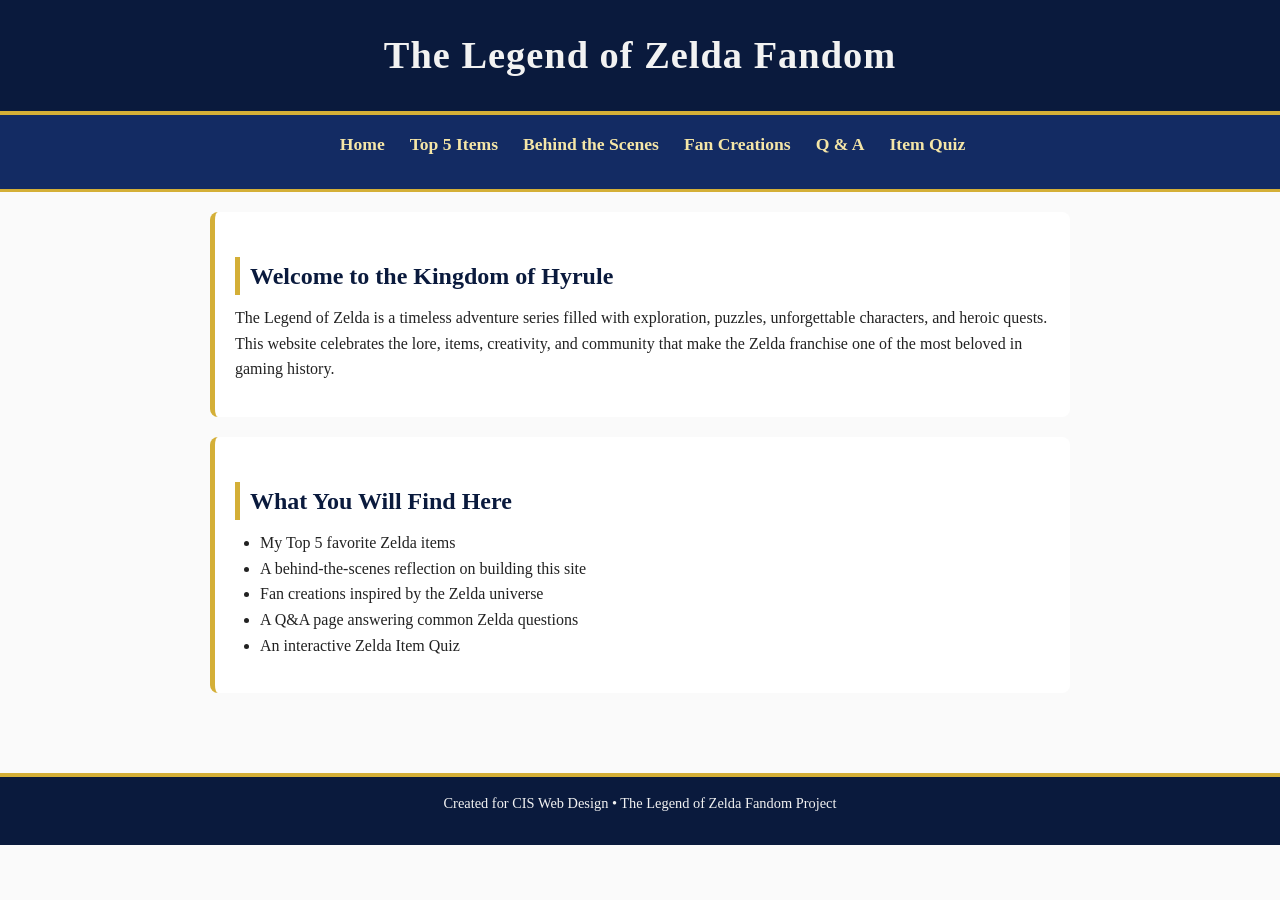
<file: index.html>
<!DOCTYPE html>
<html lang="en">
<head>
    <meta charset="UTF-8">
    <meta name="viewport" content="width=device-width, initial-scale=1.0">
    <title>The Legend of Zelda Fandom</title>
    <link rel="stylesheet" href="style.css">
</head>
<body>

<header>
    <h1>The Legend of Zelda Fandom</h1>
</header>

<nav>
    <ul>
        <li><a href="index.html">Home</a></li>
        <li><a href="top5.html">Top 5 Items</a></li>
        <li><a href="bts.html">Behind the Scenes</a></li>
        <li><a href="creations.html">Fan Creations</a></li>
        <li><a href="qa.html">Q & A</a></li>
        <li><a href="quiz.html">Item Quiz</a></li>
    </ul>
</nav>

<div class="container">

    <div class="box">
        <h2>Welcome to the Kingdom of Hyrule</h2>
        <p>
            The Legend of Zelda is a timeless adventure series filled with exploration, puzzles, 
            unforgettable characters, and heroic quests. This website celebrates the lore, items, 
            creativity, and community that make the Zelda franchise one of the most beloved in gaming history.
        </p>
    </div>

    <div class="box">
        <h2>What You Will Find Here</h2>
        <ul>
            <li>My Top 5 favorite Zelda items</li>
            <li>A behind‑the‑scenes reflection on building this site</li>
            <li>Fan creations inspired by the Zelda universe</li>
            <li>A Q&A page answering common Zelda questions</li>
            <li>An interactive Zelda Item Quiz</li>
        </ul>
    </div>

</div>

<footer>
    <p>Created for CIS Web Design • The Legend of Zelda Fandom Project</p>
</footer>

</body>
</html>
</file>
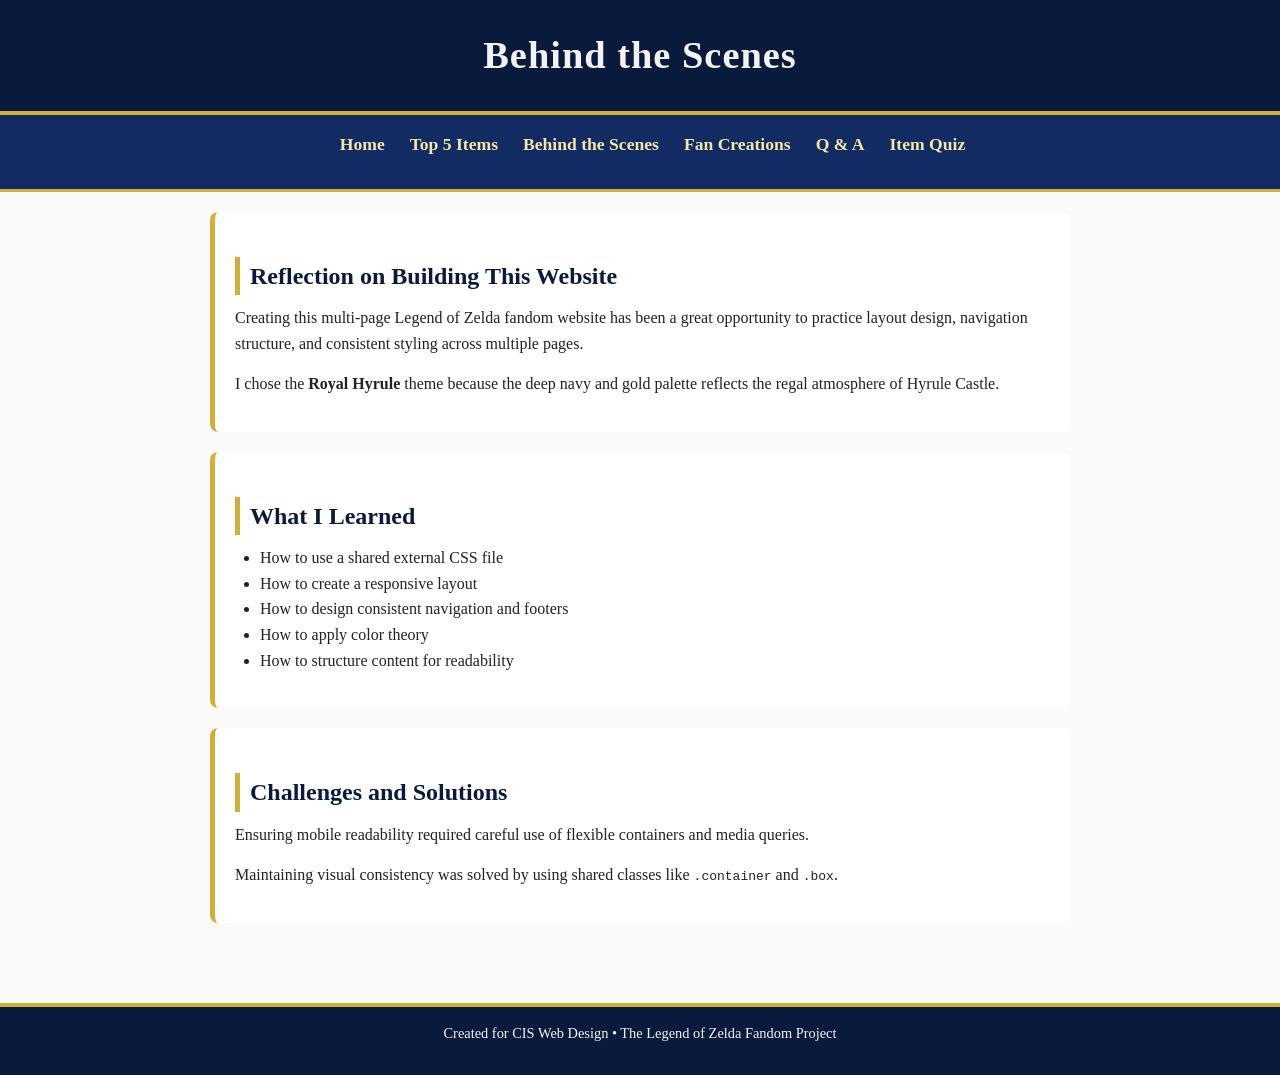
<file: bts.html>
<!DOCTYPE html>
<html lang="en">
<head>
    <meta charset="UTF-8">
    <meta name="viewport" content="width=device-width, initial-scale=1.0">
    <title>Behind the Scenes</title>
    <link rel="stylesheet" href="style.css">
</head>
<body>

<header>
    <h1>Behind the Scenes</h1>
</header>

<nav>
    <ul>
        <li><a href="index.html">Home</a></li>
        <li><a href="top5.html">Top 5 Items</a></li>
        <li><a href="bts.html">Behind the Scenes</a></li>
        <li><a href="creations.html">Fan Creations</a></li>
        <li><a href="qa.html">Q & A</a></li>
        <li><a href="quiz.html">Item Quiz</a></li>
    </ul>
</nav>

<div class="container">

    <div class="box">
        <h2>Reflection on Building This Website</h2>
        <p>
            Creating this multi‑page Legend of Zelda fandom website has been a great opportunity to 
            practice layout design, navigation structure, and consistent styling across multiple pages.
        </p>
        <p>
            I chose the <strong>Royal Hyrule</strong> theme because the deep navy and gold palette 
            reflects the regal atmosphere of Hyrule Castle.
        </p>
    </div>

    <div class="box">
        <h2>What I Learned</h2>
        <ul>
            <li>How to use a shared external CSS file</li>
            <li>How to create a responsive layout</li>
            <li>How to design consistent navigation and footers</li>
            <li>How to apply color theory</li>
            <li>How to structure content for readability</li>
        </ul>
    </div>

    <div class="box">
        <h2>Challenges and Solutions</h2>
        <p>
            Ensuring mobile readability required careful use of flexible containers and media queries.
        </p>
        <p>
            Maintaining visual consistency was solved by using shared classes like <code>.container</code> 
            and <code>.box</code>.
        </p>
    </div>

</div>

<footer>
    <p>Created for CIS Web Design • The Legend of Zelda Fandom Project</p>
</footer>

</body>
</html>
</file>
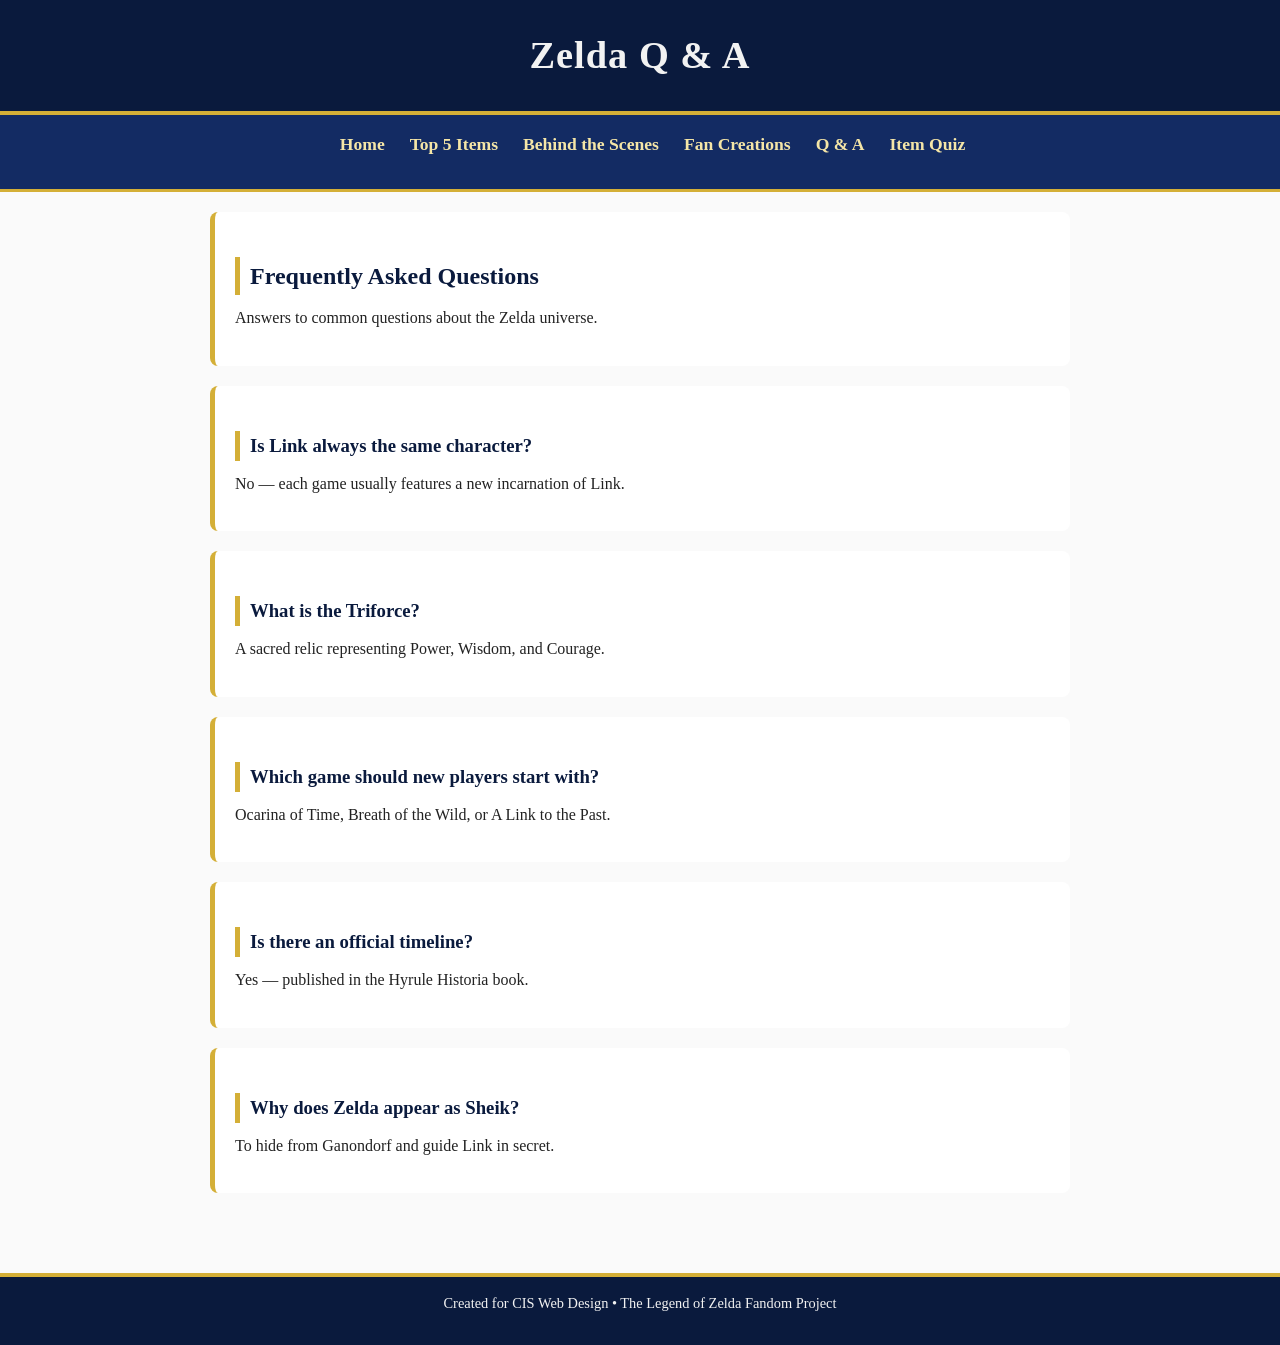
<file: qa.html>
<!DOCTYPE html>
<html lang="en">
<head>
    <meta charset="UTF-8">
    <meta name="viewport" content="width=device-width, initial-scale=1.0">
    <title>Zelda Q & A</title>
    <link rel="stylesheet" href="style.css">
</head>
<body>

<header>
    <h1>Zelda Q & A</h1>
</header>

<nav>
    <ul>
        <li><a href="index.html">Home</a></li>
        <li><a href="top5.html">Top 5 Items</a></li>
        <li><a href="bts.html">Behind the Scenes</a></li>
        <li><a href="creations.html">Fan Creations</a></li>
        <li><a href="qa.html">Q & A</a></li>
        <li><a href="quiz.html">Item Quiz</a></li>
    </ul>
</nav>

<div class="container">

    <div class="box">
        <h2>Frequently Asked Questions</h2>
        <p>Answers to common questions about the Zelda universe.</p>
    </div>

    <div class="box">
        <h3>Is Link always the same character?</h3>
        <p>No — each game usually features a new incarnation of Link.</p>
    </div>

    <div class="box">
        <h3>What is the Triforce?</h3>
        <p>A sacred relic representing Power, Wisdom, and Courage.</p>
    </div>

    <div class="box">
        <h3>Which game should new players start with?</h3>
        <p>Ocarina of Time, Breath of the Wild, or A Link to the Past.</p>
    </div>

    <div class="box">
        <h3>Is there an official timeline?</h3>
        <p>Yes — published in the Hyrule Historia book.</p>
    </div>

    <div class="box">
        <h3>Why does Zelda appear as Sheik?</h3>
        <p>To hide from Ganondorf and guide Link in secret.</p>
    </div>

</div>

<footer>
    <p>Created for CIS Web Design • The Legend of Zelda Fandom Project</p>
</footer>

</body>
</html>
</file>
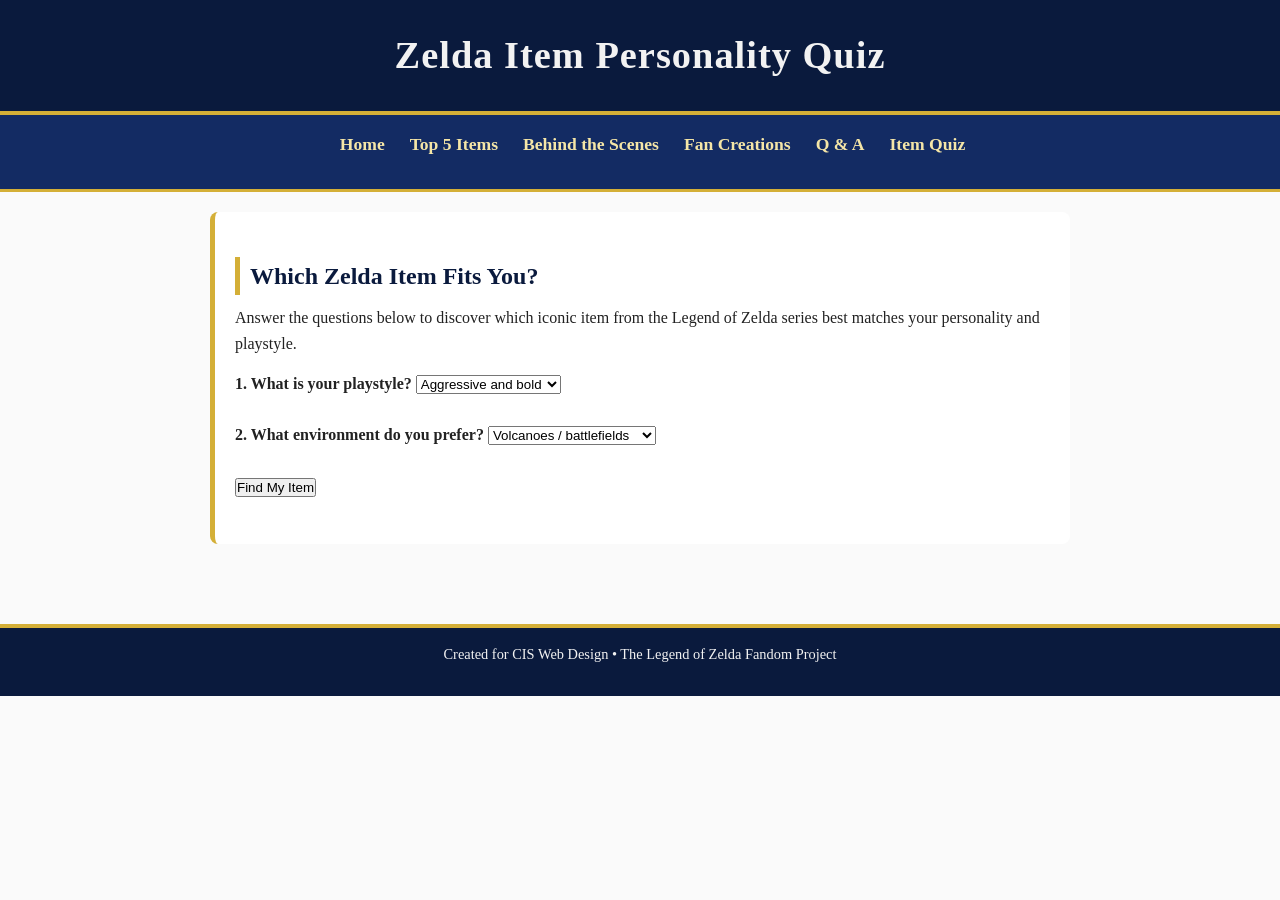
<file: quiz.html>
<!DOCTYPE html>
<html lang="en">
<head>
    <meta charset="UTF-8">
    <meta name="viewport" content="width=device-width, initial-scale=1.0">
    <title>Zelda Item Quiz</title>
    <link rel="stylesheet" href="style.css">
</head>
<body>

<header>
    <h1>Zelda Item Personality Quiz</h1>
</header>

<nav>
    <ul>
        <li><a href="index.html">Home</a></li>
        <li><a href="top5.html">Top 5 Items</a></li>
        <li><a href="bts.html">Behind the Scenes</a></li>
        <li><a href="creations.html">Fan Creations</a></li>
        <li><a href="qa.html">Q & A</a></li>
        <li><a href="quiz.html">Item Quiz</a></li>
    </ul>
</nav>

<div class="container">

    <div class="box">
        <h2>Which Zelda Item Fits You?</h2>
        <p>
            Answer the questions below to discover which iconic item from the Legend of Zelda series 
            best matches your personality and playstyle.
        </p>

        <label for="q1"><strong>1. What is your playstyle?</strong></label>
        <select id="q1">
            <option value="power">Aggressive and bold</option>
            <option value="defense">Careful and strategic</option>
            <option value="utility">Creative and clever</option>
            <option value="music">Calm and thoughtful</option>
        </select>

        <br><br>

        <label for="q2"><strong>2. What environment do you prefer?</strong></label>
        <select id="q2">
            <option value="power">Volcanoes / battlefields</option>
            <option value="defense">Castles / fortresses</option>
            <option value="utility">Forests / mountains</option>
            <option value="music">Sacred / peaceful places</option>
        </select>

        <br><br>

        <button onclick="calculateItem()">Find My Item</button>

        <h3 id="result"></h3>
    </div>

</div>

<footer>
    <p>Created for CIS Web Design • The Legend of Zelda Fandom Project</p>
</footer>

<script src="script.js"></script>
</body>
</html>
</file>
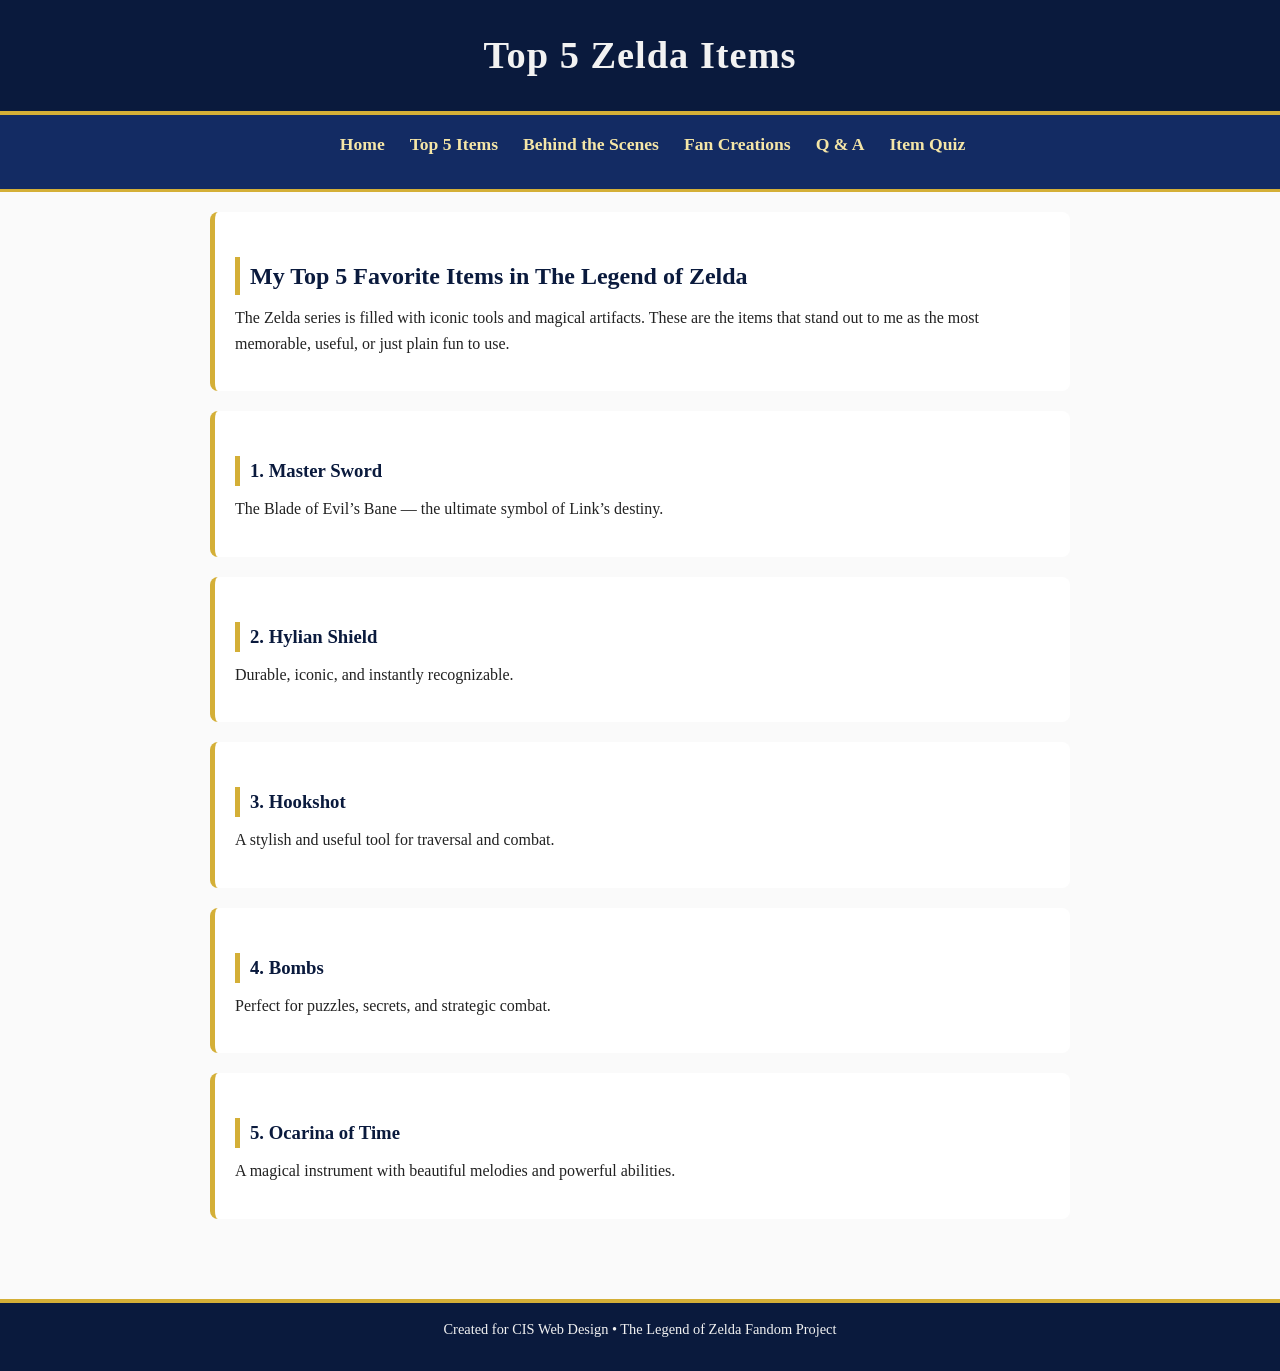
<file: top5.html>
<!DOCTYPE html>
<html lang="en">
<head>
    <meta charset="UTF-8">
    <meta name="viewport" content="width=device-width, initial-scale=1.0">
    <title>Top 5 Zelda Items</title>
    <link rel="stylesheet" href="style.css">
</head>
<body>

<header>
    <h1>Top 5 Zelda Items</h1>
</header>

<nav>
    <ul>
        <li><a href="index.html">Home</a></li>
        <li><a href="top5.html">Top 5 Items</a></li>
        <li><a href="bts.html">Behind the Scenes</a></li>
        <li><a href="creations.html">Fan Creations</a></li>
        <li><a href="qa.html">Q & A</a></li>
        <li><a href="quiz.html">Item Quiz</a></li>
    </ul>
</nav>

<div class="container">

    <div class="box">
        <h2>My Top 5 Favorite Items in The Legend of Zelda</h2>
        <p>
            The Zelda series is filled with iconic tools and magical artifacts. These are the items 
            that stand out to me as the most memorable, useful, or just plain fun to use.
        </p>
    </div>

    <div class="box">
        <h3>1. Master Sword</h3>
        <p>The Blade of Evil’s Bane — the ultimate symbol of Link’s destiny.</p>
    </div>

    <div class="box">
        <h3>2. Hylian Shield</h3>
        <p>Durable, iconic, and instantly recognizable.</p>
    </div>

    <div class="box">
        <h3>3. Hookshot</h3>
        <p>A stylish and useful tool for traversal and combat.</p>
    </div>

    <div class="box">
        <h3>4. Bombs</h3>
        <p>Perfect for puzzles, secrets, and strategic combat.</p>
    </div>

    <div class="box">
        <h3>5. Ocarina of Time</h3>
        <p>A magical instrument with beautiful melodies and powerful abilities.</p>
    </div>

</div>

<footer>
    <p>Created for CIS Web Design • The Legend of Zelda Fandom Project</p>
</footer>

</body>
</html>
</file>
<file: style.css>
/* ================================
   Royal Hyrule Theme – style.css
   Elegant navy + gold Zelda aesthetic
   Shared across ALL pages
================================ */

/* ---------- Root Variables ---------- */
:root {
    --hyrule-navy: #0a1a3d;
    --hyrule-navy-light: #132b63;
    --hyrule-gold: #d4af37;
    --hyrule-gold-light: #f5e6a7;
    --text-light: #f2f2f2;
    --text-dark: #222;
    --bg-light: #fafafa;
    --max-width: 900px;
    --radius: 8px;
    --transition: 0.3s ease;
}

/* ---------- Global Reset ---------- */
* {
    margin: 0;
    padding: 0;
    box-sizing: border-box;
}

body {
    font-family: "Georgia", serif;
    background: var(--bg-light);
    color: var(--text-dark);
    line-height: 1.6;
    padding: 0;
    margin: 0;
}

/* ---------- Layout Container ---------- */
.container {
    max-width: var(--max-width);
    margin: 0 auto;
    padding: 20px;
}

/* ---------- Header ---------- */
header {
    background: var(--hyrule-navy);
    color: var(--text-light);
    padding: 25px 0;
    text-align: center;
    border-bottom: 4px solid var(--hyrule-gold);
}

header h1 {
    font-size: 2.4rem;
    letter-spacing: 1px;
}

/* ---------- Navigation ---------- */
nav {
    background: var(--hyrule-navy-light);
    border-bottom: 3px solid var(--hyrule-gold);
}

nav ul {
    list-style: none;
    display: flex;
    justify-content: center;
    gap: 25px;
    padding: 15px 0;
}

nav a {
    color: var(--hyrule-gold-light);
    text-decoration: none;
    font-weight: bold;
    font-size: 1.1rem;
    transition: var(--transition);
}

nav a:hover {
    color: var(--text-light);
    text-shadow: 0 0 8px var(--hyrule-gold);
}

/* ---------- Headings ---------- */
h2, h3 {
    color: var(--hyrule-navy);
    border-left: 5px solid var(--hyrule-gold);
    padding-left: 10px;
    margin-top: 25px;
    margin-bottom: 10px;
}

/* ---------- Paragraphs & Lists ---------- */
p {
    margin-bottom: 15px;
}

ul, ol {
    margin-left: 25px;
    margin-bottom: 15px;
}

/* ---------- Images ---------- */
img {
    max-width: 100%;
    height: auto;
    border-radius: var(--radius);
    border: 3px solid var(--hyrule-gold);
    margin: 15px 0;
}

/* ---------- Content Boxes ---------- */
.box {
    background: white;
    padding: 20px;
    border-left: 5px solid var(--hyrule-gold);
    border-radius: var(--radius);
    margin-bottom: 20px;
}

/* ---------- Footer ---------- */
footer {
    background: var(--hyrule-navy);
    color: var(--text-light);
    text-align: center;
    padding: 15px 0;
    margin-top: 40px;
    border-top: 4px solid var(--hyrule-gold);
    font-size: 0.9rem;
}

/* ---------- Responsive Design ---------- */
@media (max-width: 700px) {
    nav ul {
        flex-direction: column;
        gap: 10px;
    }

    header h1 {
        font-size: 1.8rem;
    }

    .container {
        padding: 15px;
    }
}
</file>
